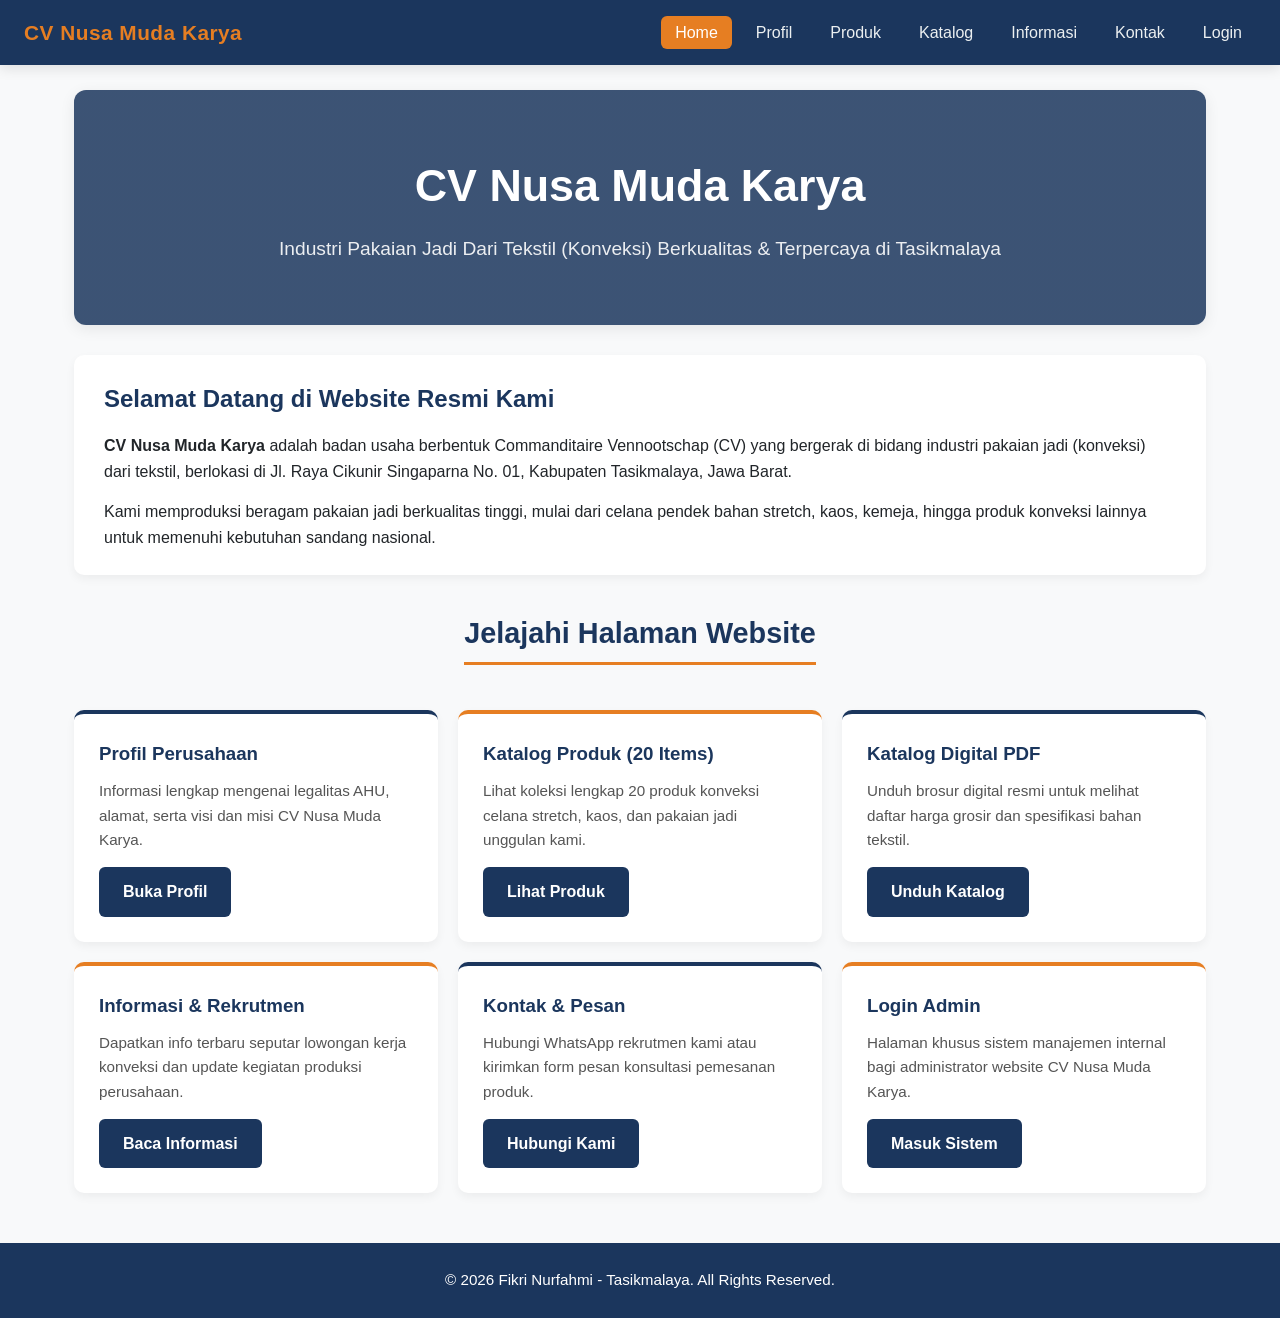
<file: index.html>
<!DOCTYPE html>
<html lang="id">
<head>
    <meta charset="UTF-8">
    <meta name="viewport" content="width=device-width, initial-scale=1.0">
    <title>Beranda - CV Nusa Muda Karya</title>
    <link rel="stylesheet" href="css/style.css">
</head>
<body>
    <header id="fikrinurfahmi_header">
        <div class="fikrinurfahmi_logo_area">CV Nusa Muda Karya</div>
        <div class="fikrinurfahmi_menu_toggle" id="fikrinurfahmi_menu_toggle">
            <span></span><span></span><span></span>
        </div>
        <ul class="fikrinurfahmi_nav_menu" id="fikrinurfahmi_nav_menu">
            <li><a href="index.html" class="fikrinurfahmi_nav_link">Home</a></li>
            <li><a href="profil.html" class="fikrinurfahmi_nav_link">Profil</a></li>
            <li><a href="produk.html" class="fikrinurfahmi_nav_link">Produk</a></li>
            <li><a href="katalog.html" class="fikrinurfahmi_nav_link">Katalog</a></li>
            <li><a href="informasi.html" class="fikrinurfahmi_nav_link">Informasi</a></li>
            <li><a href="kontak.html" class="fikrinurfahmi_nav_link">Kontak</a></li>
            <li><a href="login.html" class="fikrinurfahmi_nav_link">Login</a></li>
        </ul>
    </header>

    <main class="fikrinurfahmi_container">
        <section class="fikrinurfahmi_hero">
            <h1>CV Nusa Muda Karya</h1>
            <p>Industri Pakaian Jadi Dari Tekstil (Konveksi) Berkualitas & Terpercaya di Tasikmalaya</p>
        </section>

        <section class="fikrinurfahmi_card_box fikrinurfahmi_welcome_box">
            <h2>Selamat Datang di Website Resmi Kami</h2>
            <p>
                <strong>CV Nusa Muda Karya</strong> adalah badan usaha berbentuk Commanditaire Vennootschap (CV) yang bergerak di bidang industri pakaian jadi (konveksi) dari tekstil, berlokasi di Jl. Raya Cikunir Singaparna No. 01, Kabupaten Tasikmalaya, Jawa Barat.
            </p>
            <p>
                Kami memproduksi beragam pakaian jadi berkualitas tinggi, mulai dari celana pendek bahan stretch, kaos, kemeja, hingga produk konveksi lainnya untuk memenuhi kebutuhan sandang nasional.
            </p>
        </section>

        <div class="fikrinurfahmi_center_wrapper">
            <h2 class="fikrinurfahmi_section_title">Jelajahi Halaman Website</h2>
        </div>

        <section class="fikrinurfahmi_quick_grid">
            <article class="fikrinurfahmi_quick_card">
                <h3>Profil Perusahaan</h3>
                <p>Informasi lengkap mengenai legalitas AHU, alamat, serta visi dan misi CV Nusa Muda Karya.</p>
                <a href="profil.html" class="fikrinurfahmi_btn_submit fikrinurfahmi_btn_link">Buka Profil</a>
            </article>

            <article class="fikrinurfahmi_quick_card fikrinurfahmi_quick_card--accent">
                <h3>Katalog Produk (20 Items)</h3>
                <p>Lihat koleksi lengkap 20 produk konveksi celana stretch, kaos, dan pakaian jadi unggulan kami.</p>
                <a href="produk.html" class="fikrinurfahmi_btn_submit fikrinurfahmi_btn_link">Lihat Produk</a>
            </article>

            <article class="fikrinurfahmi_quick_card">
                <h3>Katalog Digital PDF</h3>
                <p>Unduh brosur digital resmi untuk melihat daftar harga grosir dan spesifikasi bahan tekstil.</p>
                <a href="katalog.html" class="fikrinurfahmi_btn_submit fikrinurfahmi_btn_link">Unduh Katalog</a>
            </article>

            <article class="fikrinurfahmi_quick_card fikrinurfahmi_quick_card--accent">
                <h3>Informasi & Rekrutmen</h3>
                <p>Dapatkan info terbaru seputar lowongan kerja konveksi dan update kegiatan produksi perusahaan.</p>
                <a href="informasi.html" class="fikrinurfahmi_btn_submit fikrinurfahmi_btn_link">Baca Informasi</a>
            </article>

            <article class="fikrinurfahmi_quick_card">
                <h3>Kontak & Pesan</h3>
                <p>Hubungi WhatsApp rekrutmen kami atau kirimkan form pesan konsultasi pemesanan produk.</p>
                <a href="kontak.html" class="fikrinurfahmi_btn_submit fikrinurfahmi_btn_link">Hubungi Kami</a>
            </article>

            <article class="fikrinurfahmi_quick_card fikrinurfahmi_quick_card--accent">
                <h3>Login Admin</h3>
                <p>Halaman khusus sistem manajemen internal bagi administrator website CV Nusa Muda Karya.</p>
                <a href="login.html" class="fikrinurfahmi_btn_submit fikrinurfahmi_btn_link">Masuk Sistem</a>
            </article>
        </section>
    </main>

    <footer id="fikrinurfahmi_footer">
        <p>&copy; 2026 Fikri Nurfahmi - Tasikmalaya. All Rights Reserved.</p>
    </footer>
    <script src="js/script.js"></script>
</body>
</html>
</file>
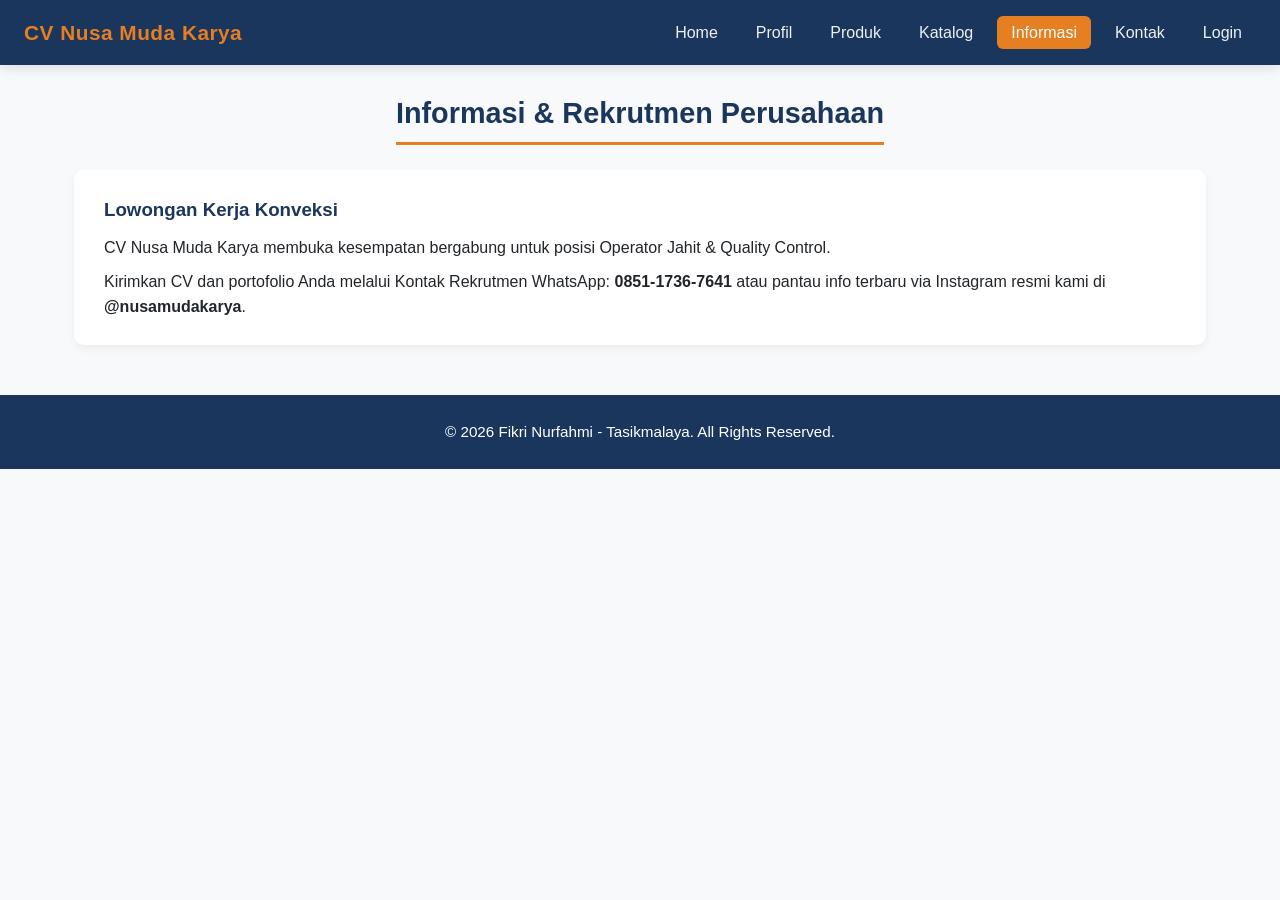
<file: informasi.html>
<!DOCTYPE html>
<html lang="id">
<head>
    <meta charset="UTF-8">
    <meta name="viewport" content="width=device-width, initial-scale=1.0">
    <title>Informasi - CV Nusa Muda Karya</title>
    <link rel="stylesheet" href="css/style.css">
</head>
<body>
    <header id="fikrinurfahmi_header">
        <div class="fikrinurfahmi_logo_area">CV Nusa Muda Karya</div>
        <div class="fikrinurfahmi_menu_toggle" id="fikrinurfahmi_menu_toggle">
            <span></span><span></span><span></span>
        </div>
        <ul class="fikrinurfahmi_nav_menu" id="fikrinurfahmi_nav_menu">
            <li><a href="index.html" class="fikrinurfahmi_nav_link">Home</a></li>
            <li><a href="profil.html" class="fikrinurfahmi_nav_link">Profil</a></li>
            <li><a href="produk.html" class="fikrinurfahmi_nav_link">Produk</a></li>
            <li><a href="katalog.html" class="fikrinurfahmi_nav_link">Katalog</a></li>
            <li><a href="informasi.html" class="fikrinurfahmi_nav_link">Informasi</a></li>
            <li><a href="kontak.html" class="fikrinurfahmi_nav_link">Kontak</a></li>
            <li><a href="login.html" class="fikrinurfahmi_nav_link">Login</a></li>
        </ul>
    </header>

    <main class="fikrinurfahmi_container">
        <div class="fikrinurfahmi_center_wrapper">
            <h2 class="fikrinurfahmi_section_title">Informasi & Rekrutmen Perusahaan</h2>
        </div>

        <section class="fikrinurfahmi_card_box fikrinurfahmi_info_list">
            <h3>Lowongan Kerja Konveksi</h3>
            <p>CV Nusa Muda Karya membuka kesempatan bergabung untuk posisi Operator Jahit & Quality Control.</p>
            <p>Kirimkan CV dan portofolio Anda melalui Kontak Rekrutmen WhatsApp: <strong>0851-1736-7641</strong> atau pantau info terbaru via Instagram resmi kami di <strong>@nusamudakarya</strong>.</p>
        </section>
    </main>

    <footer id="fikrinurfahmi_footer">
        <p>&copy; 2026 Fikri Nurfahmi - Tasikmalaya. All Rights Reserved.</p>
    </footer>
    <script src="js/script.js"></script>
</body>
</html>
</file>
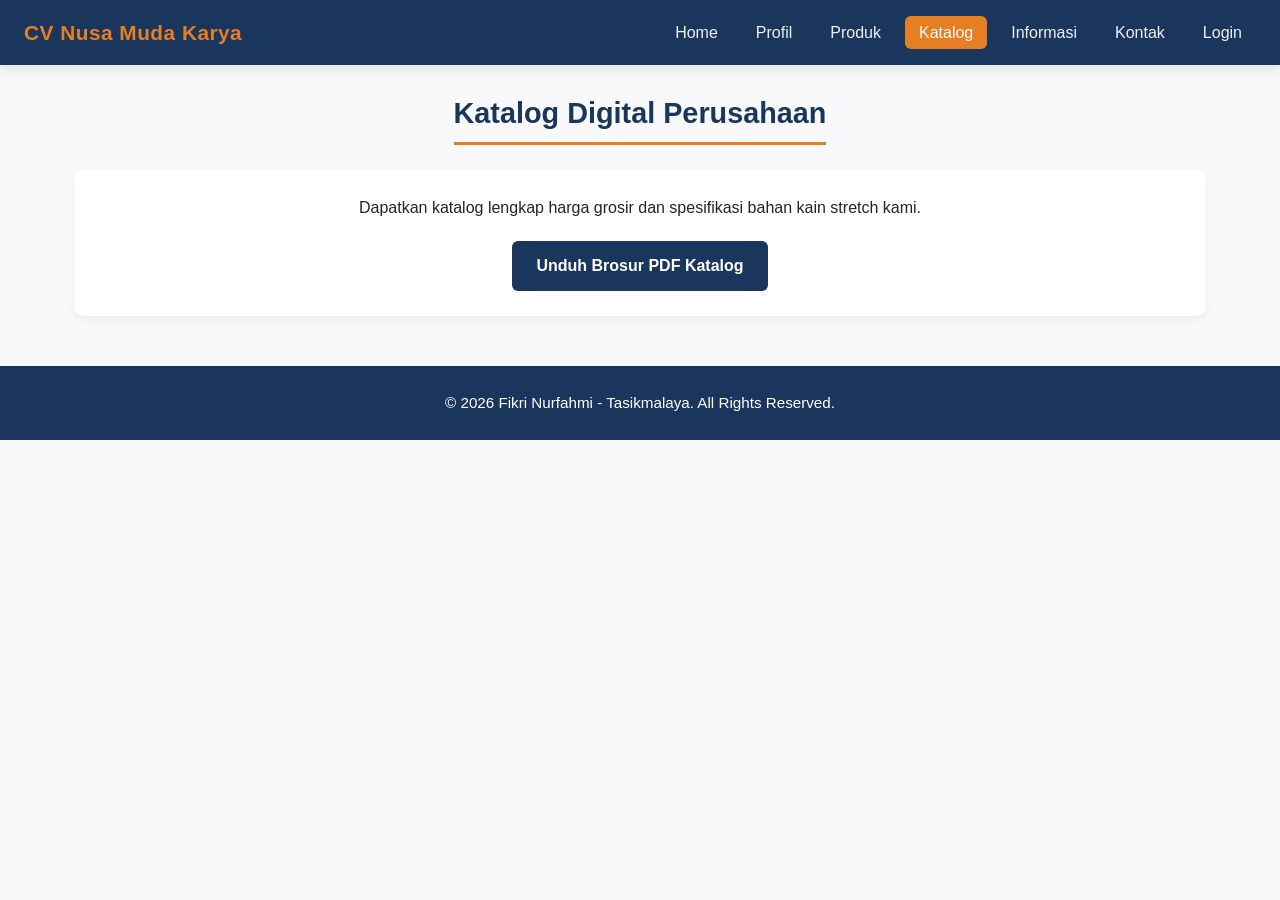
<file: katalog.html>
<!DOCTYPE html>
<html lang="id">
<head>
    <meta charset="UTF-8">
    <meta name="viewport" content="width=device-width, initial-scale=1.0">
    <title>Katalog - CV Nusa Muda Karya</title>
    <link rel="stylesheet" href="css/style.css">
</head>
<body>
    <header id="fikrinurfahmi_header">
        <div class="fikrinurfahmi_logo_area">CV Nusa Muda Karya</div>
        <div class="fikrinurfahmi_menu_toggle" id="fikrinurfahmi_menu_toggle">
            <span></span><span></span><span></span>
        </div>
        <ul class="fikrinurfahmi_nav_menu" id="fikrinurfahmi_nav_menu">
            <li><a href="index.html" class="fikrinurfahmi_nav_link">Home</a></li>
            <li><a href="profil.html" class="fikrinurfahmi_nav_link">Profil</a></li>
            <li><a href="produk.html" class="fikrinurfahmi_nav_link">Produk</a></li>
            <li><a href="katalog.html" class="fikrinurfahmi_nav_link">Katalog</a></li>
            <li><a href="informasi.html" class="fikrinurfahmi_nav_link">Informasi</a></li>
            <li><a href="kontak.html" class="fikrinurfahmi_nav_link">Kontak</a></li>
            <li><a href="login.html" class="fikrinurfahmi_nav_link">Login</a></li>
        </ul>
    </header>

    <main class="fikrinurfahmi_container">
        <div class="fikrinurfahmi_center_wrapper">
            <h2 class="fikrinurfahmi_section_title">Katalog Digital Perusahaan</h2>
        </div>

        <section class="fikrinurfahmi_card_box fikrinurfahmi_katalog_box">
            <p>Dapatkan katalog lengkap harga grosir dan spesifikasi bahan kain stretch kami.</p>
            <a href="#" class="fikrinurfahmi_btn_submit fikrinurfahmi_btn_link" onclick="alert('Berhasil terunduh')">Unduh Brosur PDF Katalog</a>
        </section>
    </main>

    <footer id="fikrinurfahmi_footer">
        <p>&copy; 2026 Fikri Nurfahmi - Tasikmalaya. All Rights Reserved.</p>
    </footer>
    <script src="js/script.js"></script>
</body>
</html>
</file>
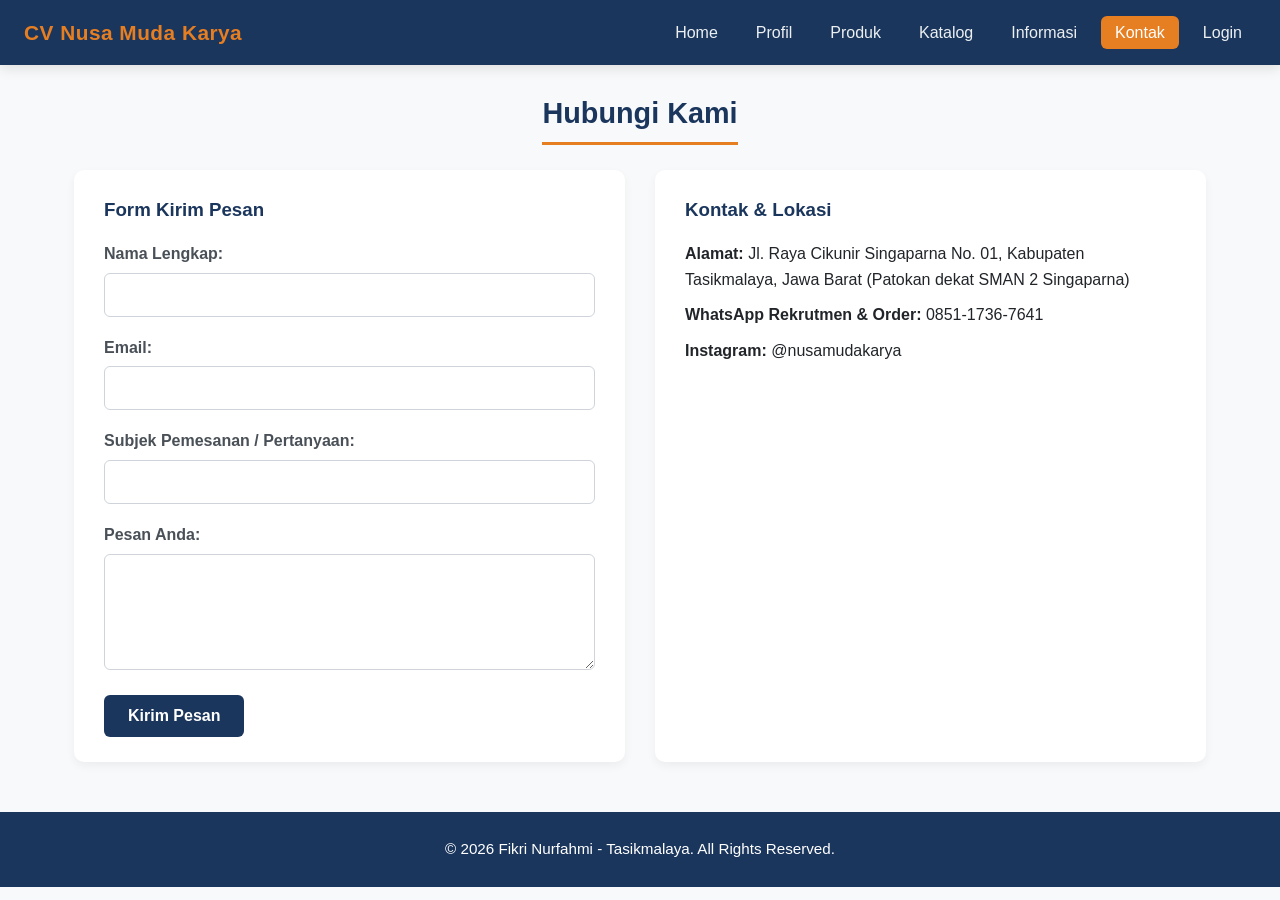
<file: kontak.html>
<!DOCTYPE html>
<html lang="id">
<head>
    <meta charset="UTF-8">
    <meta name="viewport" content="width=device-width, initial-scale=1.0">
    <title>Kontak Kami - CV Nusa Muda Karya</title>
    <link rel="stylesheet" href="css/style.css">
</head>
<body>
    <header id="fikrinurfahmi_header">
        <div class="fikrinurfahmi_logo_area">CV Nusa Muda Karya</div>
        <div class="fikrinurfahmi_menu_toggle" id="fikrinurfahmi_menu_toggle">
            <span></span><span></span><span></span>
        </div>
        <ul class="fikrinurfahmi_nav_menu" id="fikrinurfahmi_nav_menu">
            <li><a href="index.html" class="fikrinurfahmi_nav_link">Home</a></li>
            <li><a href="profil.html" class="fikrinurfahmi_nav_link">Profil</a></li>
            <li><a href="produk.html" class="fikrinurfahmi_nav_link">Produk</a></li>
            <li><a href="katalog.html" class="fikrinurfahmi_nav_link">Katalog</a></li>
            <li><a href="informasi.html" class="fikrinurfahmi_nav_link">Informasi</a></li>
            <li><a href="kontak.html" class="fikrinurfahmi_nav_link">Kontak</a></li>
            <li><a href="login.html" class="fikrinurfahmi_nav_link">Login</a></li>
        </ul>
    </header>

    <main class="fikrinurfahmi_container">
        <div class="fikrinurfahmi_center_wrapper">
            <h2 class="fikrinurfahmi_section_title">Hubungi Kami</h2>
        </div>

        <div class="fikrinurfahmi_contact_layout">
            <section class="fikrinurfahmi_card_box fikrinurfahmi_contact_col">
                <h3>Form Kirim Pesan</h3>
                <form id="fikrinurfahmi_contact_form">
                    <div class="fikrinurfahmi_form_group">
                        <label for="nama">Nama Lengkap:</label>
                        <input type="text" id="nama" class="fikrinurfahmi_form_input" required>
                    </div>
                    <div class="fikrinurfahmi_form_group">
                        <label for="email">Email:</label>
                        <input type="email" id="email" class="fikrinurfahmi_form_input" required>
                    </div>
                    <div class="fikrinurfahmi_form_group">
                        <label for="subjek">Subjek Pemesanan / Pertanyaan:</label>
                        <input type="text" id="subjek" class="fikrinurfahmi_form_input" required>
                    </div>
                    <div class="fikrinurfahmi_form_group">
                        <label for="pesan">Pesan Anda:</label>
                        <textarea id="pesan" rows="5" class="fikrinurfahmi_form_textarea" required></textarea>
                    </div>
                    <button type="submit" class="fikrinurfahmi_btn_submit">Kirim Pesan</button>
                </form>
            </section>

            <section class="fikrinurfahmi_card_box fikrinurfahmi_contact_col">
                <h3>Kontak & Lokasi</h3>
                <p><strong>Alamat:</strong> Jl. Raya Cikunir Singaparna No. 01, Kabupaten Tasikmalaya, Jawa Barat (Patokan dekat SMAN 2 Singaparna)</p>
                <p><strong>WhatsApp Rekrutmen & Order:</strong> 0851-1736-7641</p>
                <p><strong>Instagram:</strong> @nusamudakarya</p>
            </section>
        </div>
    </main>

    <footer id="fikrinurfahmi_footer">
        <p>&copy; 2026 Fikri Nurfahmi - Tasikmalaya. All Rights Reserved.</p>
    </footer>
    <script src="js/script.js"></script>
</body>
</html>
</file>
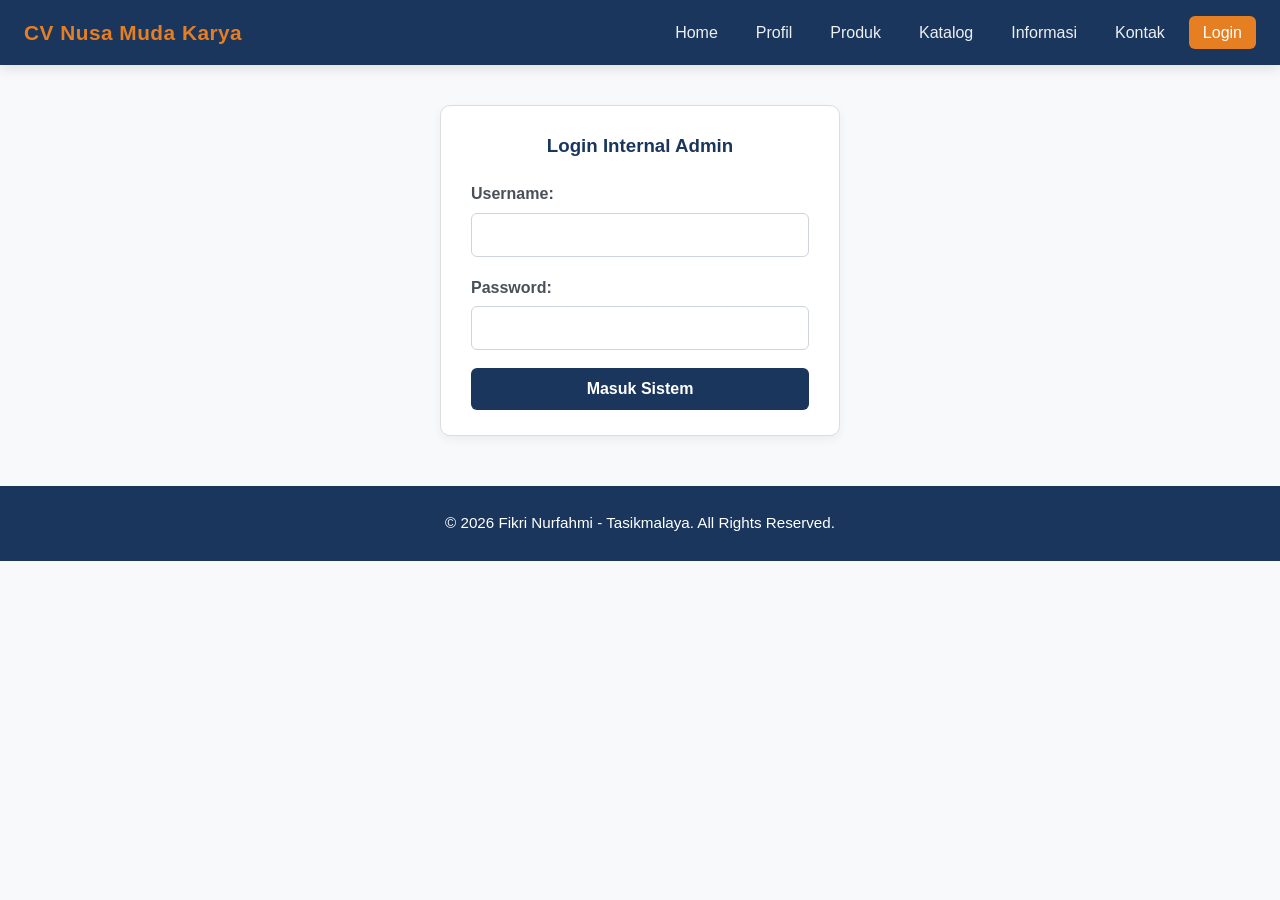
<file: login.html>
<!DOCTYPE html>
<html lang="id">
<head>
    <meta charset="UTF-8">
    <meta name="viewport" content="width=device-width, initial-scale=1.0">
    <title>Login System - CV Nusa Muda Karya</title>
    <link rel="stylesheet" href="css/style.css">
</head>
<body>
    <header id="fikrinurfahmi_header">
        <div class="fikrinurfahmi_logo_area">CV Nusa Muda Karya</div>
        <div class="fikrinurfahmi_menu_toggle" id="fikrinurfahmi_menu_toggle">
            <span></span><span></span><span></span>
        </div>
        <ul class="fikrinurfahmi_nav_menu" id="fikrinurfahmi_nav_menu">
            <li><a href="index.html" class="fikrinurfahmi_nav_link">Home</a></li>
            <li><a href="profil.html" class="fikrinurfahmi_nav_link">Profil</a></li>
            <li><a href="produk.html" class="fikrinurfahmi_nav_link">Produk</a></li>
            <li><a href="katalog.html" class="fikrinurfahmi_nav_link">Katalog</a></li>
            <li><a href="informasi.html" class="fikrinurfahmi_nav_link">Informasi</a></li>
            <li><a href="kontak.html" class="fikrinurfahmi_nav_link">Kontak</a></li>
            <li><a href="login.html" class="fikrinurfahmi_nav_link">Login</a></li>
        </ul>
    </header>

    <main class="fikrinurfahmi_container">
        <section class="fikrinurfahmi_card_box fikrinurfahmi_login_box">
            <h3>Login Internal Admin</h3>
            <form id="fikrinurfahmi_login_form">
                <div class="fikrinurfahmi_form_group">
                    <label for="username">Username:</label>
                    <input type="text" id="username" class="fikrinurfahmi_form_input" required>
                </div>
                <div class="fikrinurfahmi_form_group">
                    <label for="password">Password:</label>
                    <input type="password" id="password" class="fikrinurfahmi_form_input" required>
                </div>
                <button type="submit" class="fikrinurfahmi_btn_submit fikrinurfahmi_btn_full">Masuk Sistem</button>
            </form>
        </section>
    </main>

    <footer id="fikrinurfahmi_footer">
        <p>&copy; 2026 Fikri Nurfahmi - Tasikmalaya. All Rights Reserved.</p>
    </footer>
    <script src="js/script.js"></script>
</body>
</html>
</file>
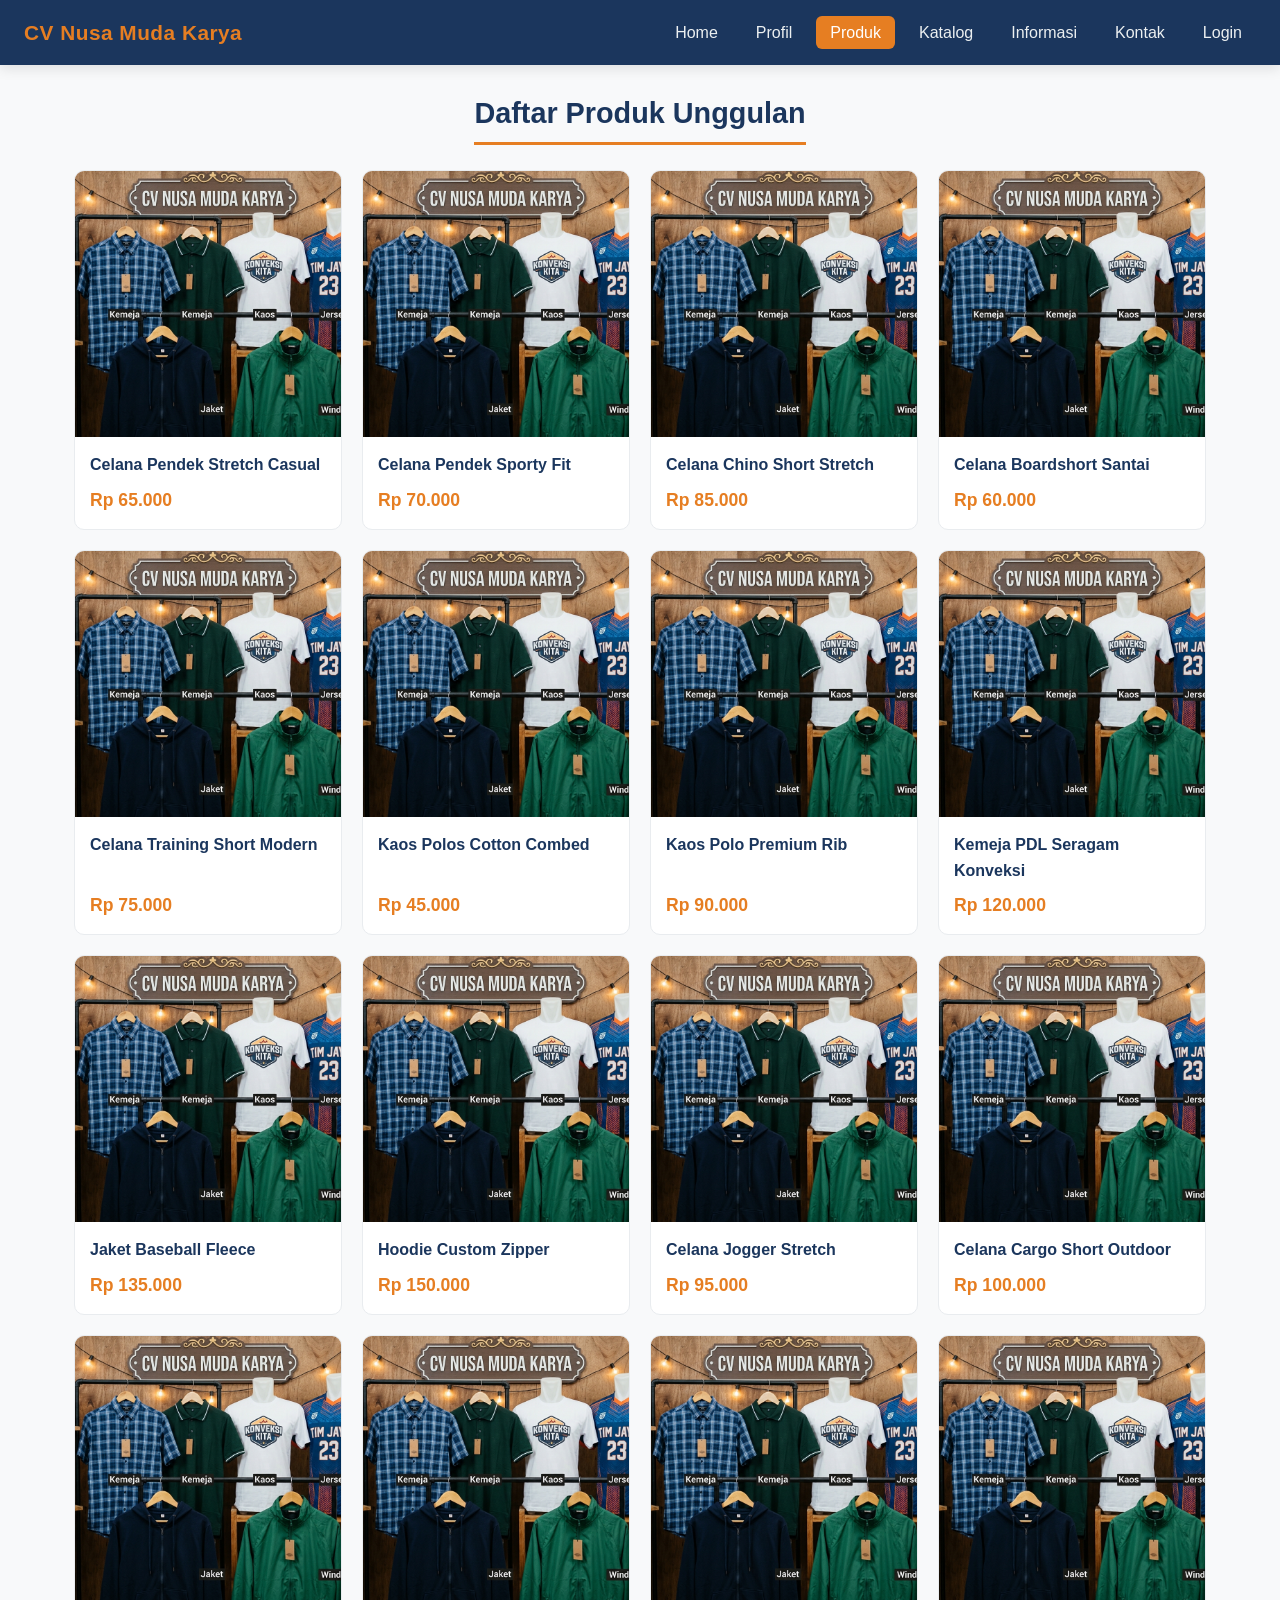
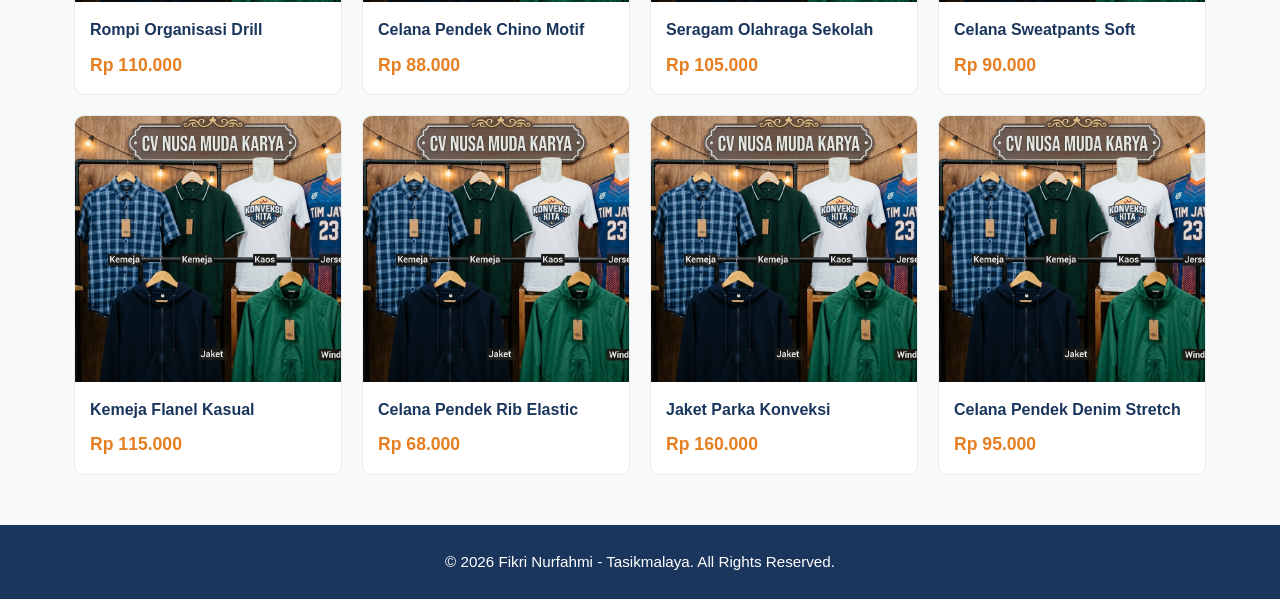
<file: produk.html>
<!DOCTYPE html>
<html lang="id">
<head>
    <meta charset="UTF-8">
    <meta name="viewport" content="width=device-width, initial-scale=1.0">
    <title>Produk - CV Nusa Muda Karya</title>
    <link rel="stylesheet" href="css/style.css">
</head>
<body>
    <header id="fikrinurfahmi_header">
        <div class="fikrinurfahmi_logo_area">CV Nusa Muda Karya</div>
        <div class="fikrinurfahmi_menu_toggle" id="fikrinurfahmi_menu_toggle">
            <span></span><span></span><span></span>
        </div>
        <ul class="fikrinurfahmi_nav_menu" id="fikrinurfahmi_nav_menu">
            <li><a href="index.html" class="fikrinurfahmi_nav_link">Home</a></li>
            <li><a href="profil.html" class="fikrinurfahmi_nav_link">Profil</a></li>
            <li><a href="produk.html" class="fikrinurfahmi_nav_link">Produk</a></li>
            <li><a href="katalog.html" class="fikrinurfahmi_nav_link">Katalog</a></li>
            <li><a href="informasi.html" class="fikrinurfahmi_nav_link">Informasi</a></li>
            <li><a href="kontak.html" class="fikrinurfahmi_nav_link">Kontak</a></li>
            <li><a href="login.html" class="fikrinurfahmi_nav_link">Login</a></li>
        </ul>
    </header>

    <main class="fikrinurfahmi_container">
        <div class="fikrinurfahmi_center_wrapper">
            <h2 class="fikrinurfahmi_section_title">Daftar Produk Unggulan</h2>
        </div>

        <div class="fikrinurfahmi_product_grid">
            <article class="fikrinurfahmi_product_card">
                <img src="assets/images/gambar.jpg" alt="Celana Pendek Stretch Casual">
                <div class="fikrinurfahmi_product_info">
                    <div class="fikrinurfahmi_product_title">Celana Pendek Stretch Casual</div>
                    <div class="fikrinurfahmi_product_price">Rp 65.000</div>
                </div>
            </article>
            <article class="fikrinurfahmi_product_card">
                <img src="assets/images/gambar.jpg" alt="Celana Pendek Sporty Fit">
                <div class="fikrinurfahmi_product_info">
                    <div class="fikrinurfahmi_product_title">Celana Pendek Sporty Fit</div>
                    <div class="fikrinurfahmi_product_price">Rp 70.000</div>
                </div>
            </article>
            <article class="fikrinurfahmi_product_card">
                <img src="assets/images/gambar.jpg" alt="Celana Chino Short Stretch">
                <div class="fikrinurfahmi_product_info">
                    <div class="fikrinurfahmi_product_title">Celana Chino Short Stretch</div>
                    <div class="fikrinurfahmi_product_price">Rp 85.000</div>
                </div>
            </article>
            <article class="fikrinurfahmi_product_card">
                <img src="assets/images/gambar.jpg" alt="Celana Boardshort Santai">
                <div class="fikrinurfahmi_product_info">
                    <div class="fikrinurfahmi_product_title">Celana Boardshort Santai</div>
                    <div class="fikrinurfahmi_product_price">Rp 60.000</div>
                </div>
            </article>
            <article class="fikrinurfahmi_product_card">
                <img src="assets/images/gambar.jpg" alt="Celana Training Short Modern">
                <div class="fikrinurfahmi_product_info">
                    <div class="fikrinurfahmi_product_title">Celana Training Short Modern</div>
                    <div class="fikrinurfahmi_product_price">Rp 75.000</div>
                </div>
            </article>
            <article class="fikrinurfahmi_product_card">
                <img src="assets/images/gambar.jpg" alt="Kaos Polos Cotton Combed">
                <div class="fikrinurfahmi_product_info">
                    <div class="fikrinurfahmi_product_title">Kaos Polos Cotton Combed</div>
                    <div class="fikrinurfahmi_product_price">Rp 45.000</div>
                </div>
            </article>
            <article class="fikrinurfahmi_product_card">
                <img src="assets/images/gambar.jpg" alt="Kaos Polo Premium Rib">
                <div class="fikrinurfahmi_product_info">
                    <div class="fikrinurfahmi_product_title">Kaos Polo Premium Rib</div>
                    <div class="fikrinurfahmi_product_price">Rp 90.000</div>
                </div>
            </article>
            <article class="fikrinurfahmi_product_card">
                <img src="assets/images/gambar.jpg" alt="Kemeja PDL Seragam Konveksi">
                <div class="fikrinurfahmi_product_info">
                    <div class="fikrinurfahmi_product_title">Kemeja PDL Seragam Konveksi</div>
                    <div class="fikrinurfahmi_product_price">Rp 120.000</div>
                </div>
            </article>
            <article class="fikrinurfahmi_product_card">
                <img src="assets/images/gambar.jpg" alt="Jaket Baseball Fleece">
                <div class="fikrinurfahmi_product_info">
                    <div class="fikrinurfahmi_product_title">Jaket Baseball Fleece</div>
                    <div class="fikrinurfahmi_product_price">Rp 135.000</div>
                </div>
            </article>
            <article class="fikrinurfahmi_product_card">
                <img src="assets/images/gambar.jpg" alt="Hoodie Custom Zipper">
                <div class="fikrinurfahmi_product_info">
                    <div class="fikrinurfahmi_product_title">Hoodie Custom Zipper</div>
                    <div class="fikrinurfahmi_product_price">Rp 150.000</div>
                </div>
            </article>
            <article class="fikrinurfahmi_product_card">
                <img src="assets/images/gambar.jpg" alt="Celana Jogger Stretch">
                <div class="fikrinurfahmi_product_info">
                    <div class="fikrinurfahmi_product_title">Celana Jogger Stretch</div>
                    <div class="fikrinurfahmi_product_price">Rp 95.000</div>
                </div>
            </article>
            <article class="fikrinurfahmi_product_card">
                <img src="assets/images/gambar.jpg" alt="Celana Cargo Short Outdoor">
                <div class="fikrinurfahmi_product_info">
                    <div class="fikrinurfahmi_product_title">Celana Cargo Short Outdoor</div>
                    <div class="fikrinurfahmi_product_price">Rp 100.000</div>
                </div>
            </article>
            <article class="fikrinurfahmi_product_card">
                <img src="assets/images/gambar.jpg" alt="Rompi Organisasi Drill">
                <div class="fikrinurfahmi_product_info">
                    <div class="fikrinurfahmi_product_title">Rompi Organisasi Drill</div>
                    <div class="fikrinurfahmi_product_price">Rp 110.000</div>
                </div>
            </article>
            <article class="fikrinurfahmi_product_card">
                <img src="assets/images/gambar.jpg" alt="Celana Pendek Chino Motif">
                <div class="fikrinurfahmi_product_info">
                    <div class="fikrinurfahmi_product_title">Celana Pendek Chino Motif</div>
                    <div class="fikrinurfahmi_product_price">Rp 88.000</div>
                </div>
            </article>
            <article class="fikrinurfahmi_product_card">
                <img src="assets/images/gambar.jpg" alt="Seragam Olahraga Sekolah">
                <div class="fikrinurfahmi_product_info">
                    <div class="fikrinurfahmi_product_title">Seragam Olahraga Sekolah</div>
                    <div class="fikrinurfahmi_product_price">Rp 105.000</div>
                </div>
            </article>
            <article class="fikrinurfahmi_product_card">
                <img src="assets/images/gambar.jpg" alt="Celana Sweatpants Soft">
                <div class="fikrinurfahmi_product_info">
                    <div class="fikrinurfahmi_product_title">Celana Sweatpants Soft</div>
                    <div class="fikrinurfahmi_product_price">Rp 90.000</div>
                </div>
            </article>
            <article class="fikrinurfahmi_product_card">
                <img src="assets/images/gambar.jpg" alt="Kemeja Flanel Kasual">
                <div class="fikrinurfahmi_product_info">
                    <div class="fikrinurfahmi_product_title">Kemeja Flanel Kasual</div>
                    <div class="fikrinurfahmi_product_price">Rp 115.000</div>
                </div>
            </article>
            <article class="fikrinurfahmi_product_card">
                <img src="assets/images/gambar.jpg" alt="Celana Pendek Rib Elastic">
                <div class="fikrinurfahmi_product_info">
                    <div class="fikrinurfahmi_product_title">Celana Pendek Rib Elastic</div>
                    <div class="fikrinurfahmi_product_price">Rp 68.000</div>
                </div>
            </article>
            <article class="fikrinurfahmi_product_card">
                <img src="assets/images/gambar.jpg" alt="Jaket Parka Konveksi">
                <div class="fikrinurfahmi_product_info">
                    <div class="fikrinurfahmi_product_title">Jaket Parka Konveksi</div>
                    <div class="fikrinurfahmi_product_price">Rp 160.000</div>
                </div>
            </article>
            <article class="fikrinurfahmi_product_card">
                <img src="assets/images/gambar.jpg" alt="Celana Pendek Denim Stretch">
                <div class="fikrinurfahmi_product_info">
                    <div class="fikrinurfahmi_product_title">Celana Pendek Denim Stretch</div>
                    <div class="fikrinurfahmi_product_price">Rp 95.000</div>
                </div>
            </article>
        </div>
    </main>

    <footer id="fikrinurfahmi_footer">
        <p>&copy; 2026 Fikri Nurfahmi - Tasikmalaya. All Rights Reserved.</p>
    </footer>
    <script src="js/script.js"></script>
</body>
</html>
</file>
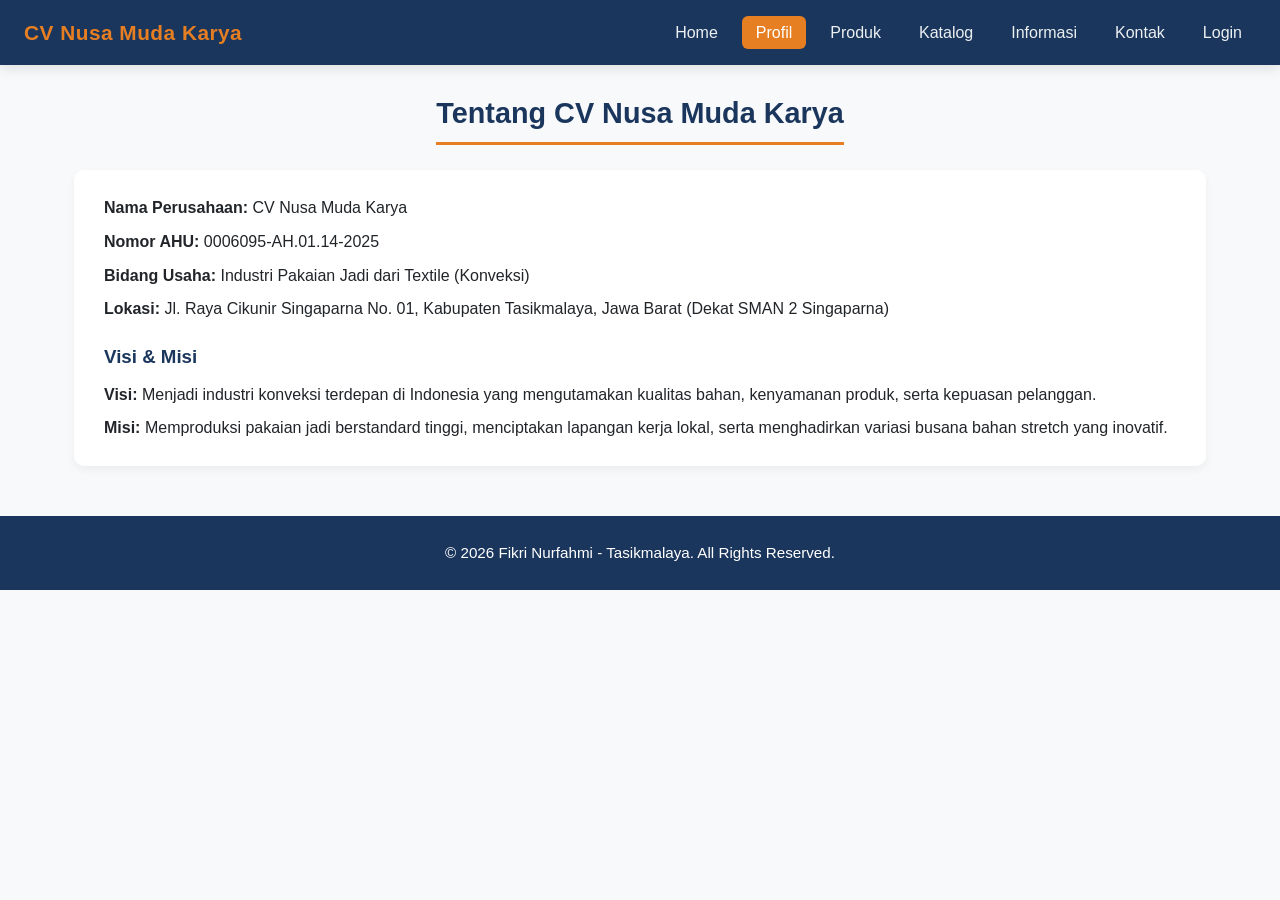
<file: profil.html>
<!DOCTYPE html>
<html lang="id">
<head>
    <meta charset="UTF-8">
    <meta name="viewport" content="width=device-width, initial-scale=1.0">
    <title>Profil Perusahaan - CV Nusa Muda Karya</title>
    <link rel="stylesheet" href="css/style.css">
</head>
<body>
    <header id="fikrinurfahmi_header">
        <div class="fikrinurfahmi_logo_area">CV Nusa Muda Karya</div>
        <div class="fikrinurfahmi_menu_toggle" id="fikrinurfahmi_menu_toggle">
            <span></span><span></span><span></span>
        </div>
        <ul class="fikrinurfahmi_nav_menu" id="fikrinurfahmi_nav_menu">
            <li><a href="index.html" class="fikrinurfahmi_nav_link">Home</a></li>
            <li><a href="profil.html" class="fikrinurfahmi_nav_link">Profil</a></li>
            <li><a href="produk.html" class="fikrinurfahmi_nav_link">Produk</a></li>
            <li><a href="katalog.html" class="fikrinurfahmi_nav_link">Katalog</a></li>
            <li><a href="informasi.html" class="fikrinurfahmi_nav_link">Informasi</a></li>
            <li><a href="kontak.html" class="fikrinurfahmi_nav_link">Kontak</a></li>
            <li><a href="login.html" class="fikrinurfahmi_nav_link">Login</a></li>
        </ul>
    </header>

    <main class="fikrinurfahmi_container">
        <div class="fikrinurfahmi_center_wrapper">
            <h2 class="fikrinurfahmi_section_title">Tentang CV Nusa Muda Karya</h2>
        </div>

        <section class="fikrinurfahmi_card_box fikrinurfahmi_info_list">
            <p><strong>Nama Perusahaan:</strong> CV Nusa Muda Karya</p>
            <p><strong>Nomor AHU:</strong> 0006095-AH.01.14-2025</p>
            <p><strong>Bidang Usaha:</strong> Industri Pakaian Jadi dari Textile (Konveksi)</p>
            <p><strong>Lokasi:</strong> Jl. Raya Cikunir Singaparna No. 01, Kabupaten Tasikmalaya, Jawa Barat (Dekat SMAN 2 Singaparna)</p>

            <h3 class="fikrinurfahmi_sub_heading">Visi & Misi</h3>
            <p><strong>Visi:</strong> Menjadi industri konveksi terdepan di Indonesia yang mengutamakan kualitas bahan, kenyamanan produk, serta kepuasan pelanggan.</p>
            <p><strong>Misi:</strong> Memproduksi pakaian jadi berstandard tinggi, menciptakan lapangan kerja lokal, serta menghadirkan variasi busana bahan stretch yang inovatif.</p>
        </section>
    </main>

    <footer id="fikrinurfahmi_footer">
        <p>&copy; 2026 Fikri Nurfahmi - Tasikmalaya. All Rights Reserved.</p>
    </footer>
    <script src="js/script.js"></script>
</body>
</html>
</file>
<file: css/style.css>
/* RESET & BASE STYLES */
* {
    margin: 0;
    padding: 0;
    box-sizing: border-box;
    font-family: 'Segoe UI', Tahoma, Geneva, Verdana, sans-serif;
}

body {
    background-color: #f8f9fa;
    color: #212529;
    line-height: 1.6;
}

/* HEADER & NAVIGATION */
#fikrinurfahmi_header {
    background-color: #1b365d;
    color: #fff;
    padding: 1rem 1.5rem;
    display: flex;
    justify-content: space-between;
    align-items: center;
    position: sticky;
    top: 0;
    z-index: 1000;
    box-shadow: 0 4px 12px rgba(0, 0, 0, 0.1);
}

.fikrinurfahmi_logo_area {
    font-size: 1.3rem;
    font-weight: 700;
    color: #e67e22;
    letter-spacing: 0.5px;
}

.fikrinurfahmi_menu_toggle {
    display: none;
    flex-direction: column;
    justify-content: space-between;
    width: 30px;
    height: 21px;
    cursor: pointer;
}

.fikrinurfahmi_menu_toggle span {
    display: block;
    height: 3px;
    width: 100%;
    background-color: #fff;
    border-radius: 3px;
    transition: all 0.3s ease;
}

.fikrinurfahmi_nav_menu {
    display: flex;
    list-style: none;
    gap: 10px;
}

.fikrinurfahmi_nav_link {
    color: #ecf0f1;
    text-decoration: none;
    font-weight: 500;
    padding: 8px 14px;
    border-radius: 6px;
    transition: background 0.3s, color 0.3s;
}

.fikrinurfahmi_nav_link:hover,
.fikrinurfahmi_nav_link.fikrinurfahmi_active {
    background-color: #e67e22;
    color: #fff;
}

/* CONTAINER, CARD & HERO SECTION */
.fikrinurfahmi_container {
    max-width: 1200px;
    width: 90%;
    margin: 25px auto;
    padding: 0 10px;
}

.fikrinurfahmi_hero {
    background: linear-gradient(rgba(27, 54, 93, 0.85), rgba(27, 54, 93, 0.85)),
        url('https://picsum.photos/1200/400?text=Konveksi+CV+Nusa+Muda+Karya') center/cover;
    color: #fff;
    text-align: center;
    padding: 60px 20px;
    border-radius: 12px;
    margin-bottom: 30px;
    box-shadow: 0 4px 15px rgba(0, 0, 0, 0.08);
}

.fikrinurfahmi_hero h1 {
    font-size: clamp(1.8rem, 4vw, 2.8rem);
    margin-bottom: 12px;
}

.fikrinurfahmi_hero p {
    font-size: clamp(1rem, 2vw, 1.2rem);
    opacity: 0.9;
}

.fikrinurfahmi_center_wrapper {
    text-align: center;
}

.fikrinurfahmi_section_title {
    text-align: center;
    font-size: clamp(1.4rem, 3vw, 1.8rem);
    color: #1b365d;
    margin-bottom: 25px;
    border-bottom: 3px solid #e67e22;
    display: inline-block;
    padding-bottom: 6px;
}

.fikrinurfahmi_card_box {
    background: #fff;
    padding: 25px 30px;
    border-radius: 10px;
    box-shadow: 0 4px 10px rgba(0, 0, 0, 0.05);
}

.fikrinurfahmi_welcome_box {
    margin-bottom: 35px;
}

.fikrinurfahmi_welcome_box h2 {
    color: #1b365d;
    margin-bottom: 15px;
}

.fikrinurfahmi_welcome_box p + p {
    margin-top: 15px;
}

.fikrinurfahmi_quick_grid {
    display: grid;
    grid-template-columns: repeat(auto-fit, minmax(280px, 1fr));
    gap: 20px;
    margin-top: 20px;
}

.fikrinurfahmi_quick_card {
    background: #fff;
    padding: 25px;
    border-radius: 10px;
    border-top: 4px solid #1b365d;
    box-shadow: 0 4px 10px rgba(0, 0, 0, 0.05);
}

.fikrinurfahmi_quick_card--accent {
    border-top-color: #e67e22;
}

.fikrinurfahmi_quick_card h3,
.fikrinurfahmi_card_box h3 {
    color: #1b365d;
    margin-bottom: 10px;
}

.fikrinurfahmi_quick_card p {
    margin-bottom: 15px;
    color: #555;
    font-size: 0.95rem;
}

.fikrinurfahmi_btn_link {
    display: inline-block;
    text-decoration: none;
    text-align: center;
}

/* PROFIL & INFORMASI */
.fikrinurfahmi_info_list p + p {
    margin-top: 8px;
}

.fikrinurfahmi_sub_heading {
    margin-top: 20px;
}

/* KATALOG */
.fikrinurfahmi_katalog_box {
    text-align: center;
}

.fikrinurfahmi_katalog_box p {
    margin-bottom: 20px;
}

/* KONTAK */
.fikrinurfahmi_contact_layout {
    display: flex;
    gap: 30px;
    flex-wrap: wrap;
}

.fikrinurfahmi_contact_col {
    flex: 1;
    min-width: 300px;
}

.fikrinurfahmi_contact_col h3 {
    margin-bottom: 16px;
}

.fikrinurfahmi_contact_col p + p {
    margin-top: 10px;
}

/* LOGIN */
.fikrinurfahmi_login_box {
    max-width: 400px;
    margin: 40px auto;
    border: 1px solid #ddd;
}

.fikrinurfahmi_login_box h3 {
    text-align: center;
    margin-bottom: 20px;
}

.fikrinurfahmi_btn_full {
    width: 100%;
}

/* GRID PRODUK ADAPTIF (DESKTOP, TABLET, MOBILE) */
.fikrinurfahmi_product_grid {
    display: grid;
    grid-template-columns: repeat(4, 1fr);
    gap: 20px;
}

.fikrinurfahmi_product_card {
    background: #fff;
    border: 1px solid #e9ecef;
    border-radius: 10px;
    overflow: hidden;
    transition: transform 0.3s ease, box-shadow 0.3s ease;
    display: flex;
    flex-direction: column;
}

.fikrinurfahmi_product_card:hover {
    transform: translateY(-6px);
    box-shadow: 0 10px 20px rgba(0, 0, 0, 0.1);
}

.fikrinurfahmi_product_card img {
    width: 100%;
    aspect-ratio: 1 / 1;
    object-fit: cover;
}

.fikrinurfahmi_product_info {
    padding: 15px;
    display: flex;
    flex-direction: column;
    justify-content: space-between;
    flex-grow: 1;
}

.fikrinurfahmi_product_title {
    font-size: 1rem;
    font-weight: 600;
    color: #1b365d;
    margin-bottom: 8px;
}

.fikrinurfahmi_product_price {
    color: #e67e22;
    font-weight: 700;
    font-size: 1.1rem;
}

/* FORM RESPONSIF */
.fikrinurfahmi_form_group {
    margin-bottom: 18px;
}

.fikrinurfahmi_form_group label {
    display: block;
    margin-bottom: 6px;
    font-weight: 600;
    color: #495057;
}

.fikrinurfahmi_form_input,
.fikrinurfahmi_form_textarea {
    width: 100%;
    padding: 12px;
    border: 1px solid #ced4da;
    border-radius: 6px;
    font-size: 1rem;
    transition: border-color 0.3s;
}

.fikrinurfahmi_form_input:focus,
.fikrinurfahmi_form_textarea:focus {
    outline: none;
    border-color: #1b365d;
}

.fikrinurfahmi_btn_submit {
    background-color: #1b365d;
    color: #fff;
    padding: 12px 24px;
    border: none;
    border-radius: 6px;
    cursor: pointer;
    font-size: 1rem;
    font-weight: 600;
    transition: background 0.3s;
}

.fikrinurfahmi_btn_submit:hover {
    background-color: #e67e22;
}

/* FOOTER */
#fikrinurfahmi_footer {
    background-color: #1b365d;
    color: #fff;
    text-align: center;
    padding: 25px 15px;
    margin-top: 50px;
    font-size: 0.95rem;
}

/* ==========================================
   MEDIA QUERIES (RESPONSIVE BREAKPOINTS)
   ========================================== */

@media (max-width: 1024px) {
    .fikrinurfahmi_product_grid {
        grid-template-columns: repeat(3, 1fr);
    }
}

@media (max-width: 768px) {
    .fikrinurfahmi_menu_toggle {
        display: flex;
    }

    .fikrinurfahmi_nav_menu {
        display: none;
        flex-direction: column;
        width: 100%;
        position: absolute;
        top: 100%;
        left: 0;
        background-color: #1b365d;
        padding: 15px 20px;
        box-shadow: 0 8px 15px rgba(0, 0, 0, 0.2);
    }

    .fikrinurfahmi_nav_menu.fikrinurfahmi_show {
        display: flex;
    }

    .fikrinurfahmi_nav_link {
        display: block;
        padding: 10px 15px;
    }

    .fikrinurfahmi_product_grid {
        grid-template-columns: repeat(2, 1fr);
        gap: 15px;
    }
}

@media (max-width: 480px) {
    #fikrinurfahmi_header {
        padding: 0.8rem 1rem;
    }

    .fikrinurfahmi_container {
        width: 95%;
        margin: 15px auto;
    }

    .fikrinurfahmi_hero {
        padding: 40px 15px;
    }

    .fikrinurfahmi_product_grid {
        grid-template-columns: 1fr;
    }
}
</file>
